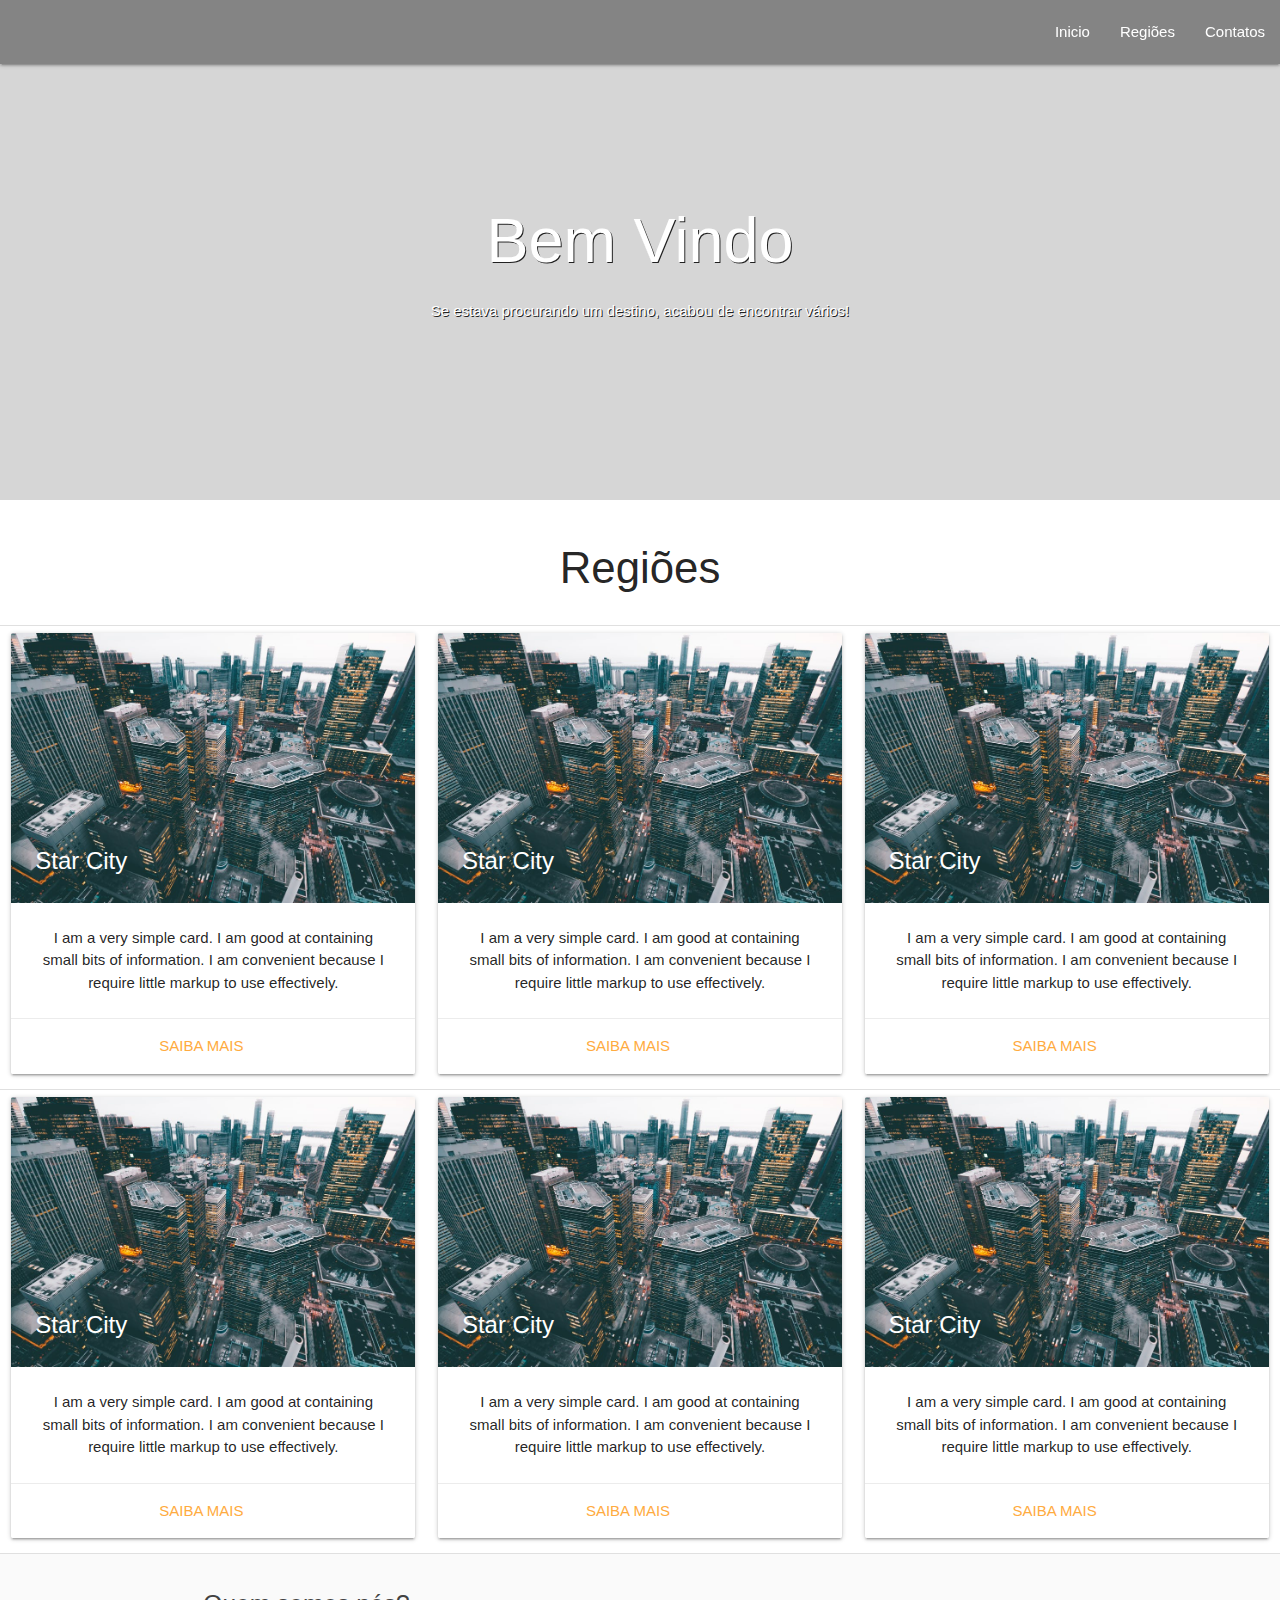
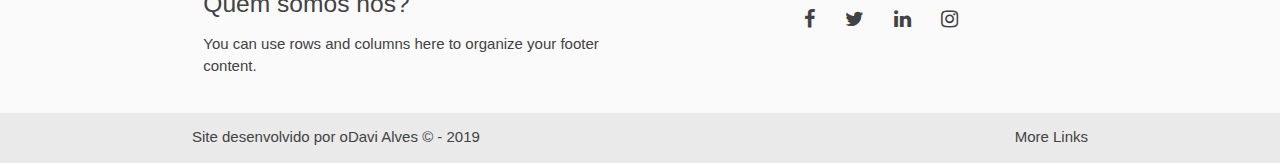
<file: Projeto-Final-Internet2/index.html>
<!DOCTYPE html>
<html lang="pt-br">

<head>
    <meta charset="UTF-8">
    <meta name="viewport" content="width=device-width, initial-scale=1.0">
    <link rel="stylesheet" href="../assets/css/style.css">
    <link rel="stylesheet" href="https://cdnjs.cloudflare.com/ajax/libs/materialize/1.0.0/css/materialize.min.css">
    <link rel="stylesheet" href="https://cdnjs.cloudflare.com/ajax/libs/font-awesome/4.7.0/css/font-awesome.min.css">
    <link href="https://fonts.googleapis.com/icon?family=Material+Icons" rel="stylesheet">
    <title>Projeto Final</title>
</head>

<body>
    <header id="inicio">
        <nav id="nav-menu" class="hide-on-med-and-down">
            <div class="nav-wrapper">
                <ul id="nav-mobile" class="right">
                    <li>
                        <a href="#!" onclick="smoothScrollBegin()">Inicio</a>
                    </li>
                    <li>
                        <a href="#!" onclick="smoothScrollRegion()">Regiões</a>
                    </li>
                    <li>
                        <a href="#!" onclick="smoothScrollContact()">Contatos</a>
                    </li>
                </ul>
            </div>
        </nav>
        <a id="sidenav-button" href="#" data-target="slide-out" class="sidenav-trigger hide-on-large-only">
            <i class="material-icons grey-text text-darken-3">menu</i>
        </a>
        <ul id="slide-out" class="sidenav">
            <li>
                <a href="#inicio">Inicio</a>
            </li>
            <li>
                <a href="#regioes">Regiões</a>
            </li>
            <li>
                <a href="#contato">Contatos</a>
            </li>
        </ul>
    </header>
    <section>
        <div id="top-img">
            <div class="txt center">
                <h1>Bem Vindo</h1>
                <p>Se estava procurando um destino, acabou de encontrar vários!</p>
            </div>
        </div>
        <div>
            <table id="regioes" class="centered">
                <thead>
                    <tr>
                        <th>
                            <h3>Regiões</h3>
                        </th>
                    </tr>
                </thead>

                <tbody>
                    <tr id="regions" class="row col s12">
                        <td class="col s12 m12 l4">
                            <div class="card">
                                <div class="card-image">
                                    <img src="../assets/img/carousel-img1.jpeg">
                                    <span id="lugar" class="card-title">Star City</span>
                                </div>
                                <div class="card-content">
                                    <p>I am a very simple card. I am good at containing small bits of information. I am
                                        convenient
                                        because I require little markup to use effectively.</p>
                                </div>
                                <div class="card-action">
                                    <a class="modal-trigger" href="#modal">Saiba mais</a>
                                    <div id="modal" class="modal">
                                        <div class="modal-content">
                                            <h5>Destinos para Star City</h5>
                                            <div id="shop1" class="card horizontal">
                                                <div class="card-image">
                                                    <img src="../assets/img/carousel-img2.jpeg" alt="">
                                                </div>
                                                <div class="card-stacked">
                                                    <div class="modal-content">
                                                        <h6>Parque de diversão</h6>
                                                        <p>Valor por pessoa: R$30</p>
                                                        <a class="btn" href="#!" onclick="shop1()">QUERO</a>
                                                    </div>
                                                    <div class="modal-footer">
                                                        <a id="btn-close1" class="btn-flat hide" href="#!" onclick="shop1close()">Fechar</a>
                                                    </div>
                                                </div>
                                            </div>
                                        </div>
                                        <div class="modal-content">
                                            <div id="shop2" class="card horizontal">
                                                <div class="card-image">
                                                    <img src="../assets/img/carousel-img2.jpeg" alt="">
                                                </div>
                                                <div class="card-stacked">
                                                    <div class="modal-content">
                                                        <h6>Evento Sertanejo</h6>
                                                        <p>Valor por pessoa: R$30</p>
                                                        <a class="btn" href="#!" onclick="shop2()">QUERO</a>
                                                    </div>
                                                    <div class="modal-footer">
                                                        <a id="btn-close2" class="btn-flat hide" href="#!" onclick="shop2close()">Fechar</a>
                                                    </div>
                                                </div>
                                            </div>
                                        </div>
                                        <div class="modal-content">
                                            <div id="shop3" class="card horizontal">
                                                <div class="card-image">
                                                    <img src="../assets/img/carousel-img2.jpeg" alt="">
                                                </div>
                                                <div class="card-stacked">
                                                    <div class="modal-content">
                                                        <h6>Amostra de Veiculos</h6>
                                                        <p>Valor por pessoa: R$30</p>
                                                        <a class="btn" href="#!" onclick="shop3()">QUERO</a>
                                                    </div>
                                                    <div class="modal-footer">
                                                        <a id="btn-close3" class="btn-flat hide" href="#!" onclick="shop3close()">Fechar</a>
                                                    </div>
                                                </div>
                                            </div>
                                            <ul id="ingressos" class="collapsible expandable hide">
                                                <li>
                                                    <div class="collapsible-header">
                                                        <i class="material-icons">star</i>Normal</div>
                                                    <div class="collapsible-body">
                                                        <span>
                                                            <a id="btn-card" href="#!" class="btn-flat">Crédito</a>
                                                            <a id="btn-card" href="#!" class="btn-flat">Débito</a>
                                                        </span>
                                                        <span id="card-form" class="hide">
                                                            <div class="row  valign-wrapper">
                                                                <form class="col s12">
                                                                    <div class="row">
                                                                        <div class="input-field col s12">
                                                                            <input id="name" type="text" class="validate">
                                                                            <label for="name">Nome</label>
                                                                        </div>
                                                                    </div>
                                                                    <div class="row">
                                                                        <div class="input-field col s12">
                                                                            <input id="mail" type="text" class="validate">
                                                                            <label for="mail">Email</label>
                                                                        </div>
                                                                    </div>
                                                                    <div class="row">
                                                                        <div class="input-field col s12">
                                                                            <input id="phone" type="text" class="validate">
                                                                            <label for="phone">Telefone</label>
                                                                        </div>
                                                                    </div>
                                                                    <div class="row">
                                                                        <div class="input-field col s10">
                                                                            <input id="card" type="text" class="validate">
                                                                            <label for="card">Numero do cartão</label>
                                                                        </div>
                                                                        <div class="input-field col s2">
                                                                            <input id="cvv" type="text" class="validate">
                                                                            <label for="cvv">CVV</label>
                                                                        </div>
                                                                    </div>
                                                                </form>
                                                            </div>
                                                        </span>
                                                    </div>
                                                </li>
                                                <li>
                                                    <div class="collapsible-header">
                                                        <i class="material-icons">star_half</i>Meia</div>
                                                    <div class="collapsible-body">
                                                        <span>Lorem ipsum dolor sit amet.</span>
                                                    </div>
                                                </li>
                                            </ul>
                                        </div>
                                        <div class="modal-footer">
                                            <a class="modal-close" href="#!">Fechar</a>
                                        </div>
                                    </div>
                                </div>
                            </div>
                        </td>
                        <td class="col s12 m12 l4">
                            <div class="card">
                                <div class="card-image">
                                    <img src="../assets/img/carousel-img1.jpeg">
                                    <span id="lugar" class="card-title">Star City</span>
                                </div>
                                <div class="card-content">
                                    <p>I am a very simple card. I am good at containing small bits of information. I am
                                        convenient because I require little markup to use effectively.</p>
                                </div>
                                <div class="card-action">
                                    <a class="modal-trigger" href="#modal">Saiba mais</a>
                                    <div id="modal" class="modal">
                                        <div class="modal-content">
                                            <h5>Destinos para Star City</h5>
                                            <div id="shop1" class="card horizontal">
                                                <div class="card-image">
                                                    <img src="../assets/img/carousel-img2.jpeg" alt="">
                                                </div>
                                                <div class="card-stacked">
                                                    <div class="modal-content">
                                                        <h6>Parque de diversão</h6>
                                                        <p>Valor por pessoa: R$30</p>
                                                        <a class="btn" href="#!" onclick="shop1()">QUERO</a>
                                                    </div>
                                                    <div class="modal-footer">
                                                        <a id="btn-close1" class="btn-flat hide" href="#!" onclick="shop1close()">Fechar</a>
                                                    </div>
                                                </div>
                                            </div>
                                        </div>
                                        <div class="modal-content">
                                            <div id="shop2" class="card horizontal">
                                                <div class="card-image">
                                                    <img src="../assets/img/carousel-img2.jpeg" alt="">
                                                </div>
                                                <div class="card-stacked">
                                                    <div class="modal-content">
                                                        <h6>Evento Sertanejo</h6>
                                                        <p>Valor por pessoa: R$30</p>
                                                        <a class="btn" href="#!" onclick="shop2()">QUERO</a>
                                                    </div>
                                                    <div class="modal-footer">
                                                        <a id="btn-close2" class="btn-flat hide" href="#!" onclick="shop2close()">Fechar</a>
                                                    </div>
                                                </div>
                                            </div>
                                        </div>
                                        <div class="modal-content">
                                            <div id="shop3" class="card horizontal">
                                                <div class="card-image">
                                                    <img src="../assets/img/carousel-img2.jpeg" alt="">
                                                </div>
                                                <div class="card-stacked">
                                                    <div class="modal-content">
                                                        <h6>Amostra de Veiculos</h6>
                                                        <p>Valor por pessoa: R$30</p>
                                                        <a class="btn" href="#!" onclick="shop3()">QUERO</a>
                                                    </div>
                                                    <div class="modal-footer">
                                                        <a id="btn-close3" class="btn-flat hide" href="#!" onclick="shop3close()">Fechar</a>
                                                    </div>
                                                </div>
                                            </div>
                                            <ul id="ingressos" class="collapsible expandable hide">
                                                <li>
                                                    <div class="collapsible-header">
                                                        <i class="material-icons">star</i>Normal</div>
                                                    <div class="collapsible-body">
                                                        <span>
                                                            <a id="btn-card" href="#!" class="btn-flat">Crédito</a>
                                                            <a id="btn-card" href="#!" class="btn-flat">Débito</a>
                                                        </span>
                                                        <span id="card-form" class="hide">
                                                            <div class="row  valign-wrapper">
                                                                <form class="col s12">
                                                                    <div class="row">
                                                                        <div class="input-field col s12">
                                                                            <input id="name" type="text" class="validate">
                                                                            <label for="name">Nome</label>
                                                                        </div>
                                                                    </div>
                                                                    <div class="row">
                                                                        <div class="input-field col s12">
                                                                            <input id="mail" type="text" class="validate">
                                                                            <label for="mail">Email</label>
                                                                        </div>
                                                                    </div>
                                                                    <div class="row">
                                                                        <div class="input-field col s12">
                                                                            <input id="phone" type="text" class="validate">
                                                                            <label for="phone">Telefone</label>
                                                                        </div>
                                                                    </div>
                                                                    <div class="row">
                                                                        <div class="input-field col s10">
                                                                            <input id="card" type="text" class="validate">
                                                                            <label for="card">Numero do cartão</label>
                                                                        </div>
                                                                        <div class="input-field col s2">
                                                                            <input id="cvv" type="text" class="validate">
                                                                            <label for="cvv">CVV</label>
                                                                        </div>
                                                                    </div>
                                                                </form>
                                                            </div>
                                                        </span>
                                                    </div>
                                                </li>
                                                <li>
                                                    <div class="collapsible-header">
                                                        <i class="material-icons">star_half</i>Meia</div>
                                                    <div class="collapsible-body">
                                                        <span>Lorem ipsum dolor sit amet.</span>
                                                    </div>
                                                </li>
                                            </ul>
                                        </div>
                                        <div class="modal-footer">
                                            <a class="modal-close" href="#!">Fechar</a>
                                        </div>
                                    </div>
                                </div>
                            </div>
                        </td>
                        <td class="col s12 m12 l4">
                            <div class="card">
                                <div class="card-image">
                                    <img src="../assets/img/carousel-img1.jpeg">
                                    <span id="lugar" class="card-title">Star City</span>
                                </div>
                                <div class="card-content">
                                    <p>I am a very simple card. I am good at containing small bits of information. I
                                        am convenient because I require little markup to use effectively.</p>
                                </div>
                                <div class="card-action">
                                    <a class="modal-trigger" href="#modal">Saiba mais</a>
                                    <div id="modal" class="modal">
                                        <div class="modal-content">
                                            <h5>Destinos para Star City</h5>
                                            <div id="shop1" class="card horizontal">
                                                <div class="card-image">
                                                    <img src="../assets/img/carousel-img2.jpeg" alt="">
                                                </div>
                                                <div class="card-stacked">
                                                    <div class="modal-content">
                                                        <h6>Parque de diversão</h6>
                                                        <p>Valor por pessoa: R$30</p>
                                                        <a class="btn" href="#!" onclick="shop1()">QUERO</a>
                                                    </div>
                                                    <div class="modal-footer">
                                                        <a id="btn-close1" class="btn-flat hide" href="#!" onclick="shop1close()">Fechar</a>
                                                    </div>
                                                </div>
                                            </div>
                                        </div>
                                        <div class="modal-content">
                                            <div id="shop2" class="card horizontal">
                                                <div class="card-image">
                                                    <img src="../assets/img/carousel-img2.jpeg" alt="">
                                                </div>
                                                <div class="card-stacked">
                                                    <div class="modal-content">
                                                        <h6>Evento Sertanejo</h6>
                                                        <p>Valor por pessoa: R$30</p>
                                                        <a class="btn" href="#!" onclick="shop2()">QUERO</a>
                                                    </div>
                                                    <div class="modal-footer">
                                                        <a id="btn-close2" class="btn-flat hide" href="#!" onclick="shop2close()">Fechar</a>
                                                    </div>
                                                </div>
                                            </div>
                                        </div>
                                        <div class="modal-content">
                                            <div id="shop3" class="card horizontal">
                                                <div class="card-image">
                                                    <img src="../assets/img/carousel-img2.jpeg" alt="">
                                                </div>
                                                <div class="card-stacked">
                                                    <div class="modal-content">
                                                        <h6>Amostra de Veiculos</h6>
                                                        <p>Valor por pessoa: R$30</p>
                                                        <a class="btn" href="#!" onclick="shop3()">QUERO</a>
                                                    </div>
                                                    <div class="modal-footer">
                                                        <a id="btn-close3" class="btn-flat hide" href="#!" onclick="shop3close()">Fechar</a>
                                                    </div>
                                                </div>
                                            </div>
                                            <ul id="ingressos" class="collapsible expandable hide">
                                                <li>
                                                    <div class="collapsible-header">
                                                        <i class="material-icons">star</i>Normal</div>
                                                    <div class="collapsible-body">
                                                        <span>
                                                            <a id="btn-card" href="#!" class="btn-flat">Crédito</a>
                                                            <a id="btn-card" href="#!" class="btn-flat">Débito</a>
                                                        </span>
                                                        <span id="card-form" class="hide">
                                                            <div class="row  valign-wrapper">
                                                                <form class="col s12">
                                                                    <div class="row">
                                                                        <div class="input-field col s12">
                                                                            <input id="name" type="text" class="validate">
                                                                            <label for="name">Nome</label>
                                                                        </div>
                                                                    </div>
                                                                    <div class="row">
                                                                        <div class="input-field col s12">
                                                                            <input id="mail" type="text" class="validate">
                                                                            <label for="mail">Email</label>
                                                                        </div>
                                                                    </div>
                                                                    <div class="row">
                                                                        <div class="input-field col s12">
                                                                            <input id="phone" type="text" class="validate">
                                                                            <label for="phone">Telefone</label>
                                                                        </div>
                                                                    </div>
                                                                    <div class="row">
                                                                        <div class="input-field col s10">
                                                                            <input id="card" type="text" class="validate">
                                                                            <label for="card">Numero do cartão</label>
                                                                        </div>
                                                                        <div class="input-field col s2">
                                                                            <input id="cvv" type="text" class="validate">
                                                                            <label for="cvv">CVV</label>
                                                                        </div>
                                                                    </div>
                                                                </form>
                                                            </div>
                                                        </span>
                                                    </div>
                                                </li>
                                                <li>
                                                    <div class="collapsible-header">
                                                        <i class="material-icons">star_half</i>Meia</div>
                                                    <div class="collapsible-body">
                                                        <span>Lorem ipsum dolor sit amet.</span>
                                                    </div>
                                                </li>
                                            </ul>
                                        </div>
                                        <div class="modal-footer">
                                            <a class="modal-close" href="#!">Fechar</a>
                                        </div>
                                    </div>
                                </div>
                            </div>
                        </td>
                    </tr>
                    <tr class="row col s12">
                        <td class="col s12 m12 l4">
                            <div class="card">
                                <div class="card-image">
                                    <img src="../assets/img/carousel-img1.jpeg">
                                    <span id="lugar" class="card-title">Star City</span>
                                </div>
                                <div class="card-content">
                                    <p>I am a very simple card. I am good at containing small bits of information. I am
                                        convenient because I require little markup to use effectively.</p>
                                </div>
                                <div class="card-action">
                                    <a class="modal-trigger" href="#modal">Saiba mais</a>
                                    <div id="modal" class="modal">
                                        <div class="modal-content">
                                            <h5>Destinos para Star City</h5>
                                            <div id="shop1" class="card horizontal">
                                                <div class="card-image">
                                                    <img src="../assets/img/carousel-img2.jpeg" alt="">
                                                </div>
                                                <div class="card-stacked">
                                                    <div class="modal-content">
                                                        <h6>Parque de diversão</h6>
                                                        <p>Valor por pessoa: R$30</p>
                                                        <a class="btn" href="#!" onclick="shop1()">QUERO</a>
                                                    </div>
                                                    <div class="modal-footer">
                                                        <a id="btn-close1" class="btn-flat hide" href="#!" onclick="shop1close()">Fechar</a>
                                                    </div>
                                                </div>
                                            </div>
                                        </div>
                                        <div class="modal-content">
                                            <div id="shop2" class="card horizontal">
                                                <div class="card-image">
                                                    <img src="../assets/img/carousel-img2.jpeg" alt="">
                                                </div>
                                                <div class="card-stacked">
                                                    <div class="modal-content">
                                                        <h6>Evento Sertanejo</h6>
                                                        <p>Valor por pessoa: R$30</p>
                                                        <a class="btn" href="#!" onclick="shop2()">QUERO</a>
                                                    </div>
                                                    <div class="modal-footer">
                                                        <a id="btn-close2" class="btn-flat hide" href="#!" onclick="shop2close()">Fechar</a>
                                                    </div>
                                                </div>
                                            </div>
                                        </div>
                                        <div class="modal-content">
                                            <div id="shop3" class="card horizontal">
                                                <div class="card-image">
                                                    <img src="../assets/img/carousel-img2.jpeg" alt="">
                                                </div>
                                                <div class="card-stacked">
                                                    <div class="modal-content">
                                                        <h6>Amostra de Veiculos</h6>
                                                        <p>Valor por pessoa: R$30</p>
                                                        <a class="btn" href="#!" onclick="shop3()">QUERO</a>
                                                    </div>
                                                    <div class="modal-footer">
                                                        <a id="btn-close3" class="btn-flat hide" href="#!" onclick="shop3close()">Fechar</a>
                                                    </div>
                                                </div>
                                            </div>
                                            <ul id="ingressos" class="collapsible expandable hide">
                                                <li>
                                                    <div class="collapsible-header">
                                                        <i class="material-icons">star</i>Normal</div>
                                                    <div class="collapsible-body">
                                                        <span>
                                                            <a id="btn-card" href="#!" class="btn-flat">Crédito</a>
                                                            <a id="btn-card" href="#!" class="btn-flat">Débito</a>
                                                        </span>
                                                        <span id="card-form" class="hide">
                                                            <div class="row  valign-wrapper">
                                                                <form class="col s12">
                                                                    <div class="row">
                                                                        <div class="input-field col s12">
                                                                            <input id="name" type="text" class="validate">
                                                                            <label for="name">Nome</label>
                                                                        </div>
                                                                    </div>
                                                                    <div class="row">
                                                                        <div class="input-field col s12">
                                                                            <input id="mail" type="text" class="validate">
                                                                            <label for="mail">Email</label>
                                                                        </div>
                                                                    </div>
                                                                    <div class="row">
                                                                        <div class="input-field col s12">
                                                                            <input id="phone" type="text" class="validate">
                                                                            <label for="phone">Telefone</label>
                                                                        </div>
                                                                    </div>
                                                                    <div class="row">
                                                                        <div class="input-field col s10">
                                                                            <input id="card" type="text" class="validate">
                                                                            <label for="card">Numero do cartão</label>
                                                                        </div>
                                                                        <div class="input-field col s2">
                                                                            <input id="cvv" type="text" class="validate">
                                                                            <label for="cvv">CVV</label>
                                                                        </div>
                                                                    </div>
                                                                </form>
                                                            </div>
                                                        </span>
                                                    </div>
                                                </li>
                                                <li>
                                                    <div class="collapsible-header">
                                                        <i class="material-icons">star_half</i>Meia</div>
                                                    <div class="collapsible-body">
                                                        <span>Lorem ipsum dolor sit amet.</span>
                                                    </div>
                                                </li>
                                            </ul>
                                        </div>
                                        <div class="modal-footer">
                                            <a class="modal-close" href="#!">Fechar</a>
                                        </div>
                                    </div>
                                </div>
                            </div>
                        </td>
                        <td class="col s12 m12 l4">
                            <div class="card">
                                <div class="card-image">
                                    <img src="../assets/img/carousel-img1.jpeg">
                                    <span id="lugar" class="card-title">Star City</span>
                                </div>
                                <div class="card-content">
                                    <p>I am a very simple card. I am good at containing small bits of information. I
                                        am convenient because I require little markup to use effectively.</p>
                                </div>
                                <div class="card-action">
                                    <a class="modal-trigger" href="#modal">Saiba mais</a>
                                    <div id="modal" class="modal">
                                        <div class="modal-content">
                                            <h5>Destinos para Star City</h5>
                                            <div id="shop1" class="card horizontal">
                                                <div class="card-image">
                                                    <img src="../assets/img/carousel-img2.jpeg" alt="">
                                                </div>
                                                <div class="card-stacked">
                                                    <div class="modal-content">
                                                        <h6>Parque de diversão</h6>
                                                        <p>Valor por pessoa: R$30</p>
                                                        <a class="btn" href="#!" onclick="shop1()">QUERO</a>
                                                    </div>
                                                    <div class="modal-footer">
                                                        <a id="btn-close1" class="btn-flat hide" href="#!" onclick="shop1close()">Fechar</a>
                                                    </div>
                                                </div>
                                            </div>
                                        </div>
                                        <div class="modal-content">
                                            <div id="shop2" class="card horizontal">
                                                <div class="card-image">
                                                    <img src="../assets/img/carousel-img2.jpeg" alt="">
                                                </div>
                                                <div class="card-stacked">
                                                    <div class="modal-content">
                                                        <h6>Evento Sertanejo</h6>
                                                        <p>Valor por pessoa: R$30</p>
                                                        <a class="btn" href="#!" onclick="shop2()">QUERO</a>
                                                    </div>
                                                    <div class="modal-footer">
                                                        <a id="btn-close2" class="btn-flat hide" href="#!" onclick="shop2close()">Fechar</a>
                                                    </div>
                                                </div>
                                            </div>
                                        </div>
                                        <div class="modal-content">
                                            <div id="shop3" class="card horizontal">
                                                <div class="card-image">
                                                    <img src="../assets/img/carousel-img2.jpeg" alt="">
                                                </div>
                                                <div class="card-stacked">
                                                    <div class="modal-content">
                                                        <h6>Amostra de Veiculos</h6>
                                                        <p>Valor por pessoa: R$30</p>
                                                        <a class="btn" href="#!" onclick="shop3()">QUERO</a>
                                                    </div>
                                                    <div class="modal-footer">
                                                        <a id="btn-close3" class="btn-flat hide" href="#!" onclick="shop3close()">Fechar</a>
                                                    </div>
                                                </div>
                                            </div>
                                            <ul id="ingressos" class="collapsible expandable hide">
                                                <li>
                                                    <div class="collapsible-header">
                                                        <i class="material-icons">star</i>Normal</div>
                                                    <div class="collapsible-body">
                                                        <span>
                                                            <a id="btn-card" href="#!" class="btn-flat">Crédito</a>
                                                            <a id="btn-card" href="#!" class="btn-flat">Débito</a>
                                                        </span>
                                                        <span id="card-form" class="hide">
                                                            <div class="row  valign-wrapper">
                                                                <form class="col s12">
                                                                    <div class="row">
                                                                        <div class="input-field col s12">
                                                                            <input id="name" type="text" class="validate">
                                                                            <label for="name">Nome</label>
                                                                        </div>
                                                                    </div>
                                                                    <div class="row">
                                                                        <div class="input-field col s12">
                                                                            <input id="mail" type="text" class="validate">
                                                                            <label for="mail">Email</label>
                                                                        </div>
                                                                    </div>
                                                                    <div class="row">
                                                                        <div class="input-field col s12">
                                                                            <input id="phone" type="text" class="validate">
                                                                            <label for="phone">Telefone</label>
                                                                        </div>
                                                                    </div>
                                                                    <div class="row">
                                                                        <div class="input-field col s10">
                                                                            <input id="card" type="text" class="validate">
                                                                            <label for="card">Numero do cartão</label>
                                                                        </div>
                                                                        <div class="input-field col s2">
                                                                            <input id="cvv" type="text" class="validate">
                                                                            <label for="cvv">CVV</label>
                                                                        </div>
                                                                    </div>
                                                                </form>
                                                            </div>
                                                        </span>
                                                    </div>
                                                </li>
                                                <li>
                                                    <div class="collapsible-header">
                                                        <i class="material-icons">star_half</i>Meia</div>
                                                    <div class="collapsible-body">
                                                        <span>Lorem ipsum dolor sit amet.</span>
                                                    </div>
                                                </li>
                                            </ul>
                                        </div>
                                        <div class="modal-footer">
                                            <a class="modal-close" href="#!">Fechar</a>
                                        </div>
                                    </div>
                                </div>
                            </div>
                        </td>
                        <td class="col s12 m12 l4">
                            <div class="card">
                                <div class="card-image">
                                    <img src="../assets/img/carousel-img1.jpeg">
                                    <span id="lugar" class="card-title">Star City</span>
                                </div>
                                <div class="card-content">
                                    <p>I am a very simple card. I am good at containing small bits of information.
                                        I am convenient because I require little markup to use effectively.</p>
                                </div>
                                <div class="card-action">
                                    <a class="modal-trigger" href="#modal">Saiba mais</a>
                                    <div id="modal" class="modal">
                                        <div class="modal-content">
                                            <h5>Destinos para Star City</h5>
                                            <div id="shop1" class="card horizontal">
                                                <div class="card-image">
                                                    <img src="../assets/img/carousel-img2.jpeg" alt="">
                                                </div>
                                                <div class="card-stacked">
                                                    <div class="modal-content">
                                                        <h6>Parque de diversão</h6>
                                                        <p>Valor por pessoa: R$30</p>
                                                        <a class="btn" href="#!" onclick="shop1()">QUERO</a>
                                                    </div>
                                                    <div class="modal-footer">
                                                        <a id="btn-close1" class="btn-flat hide" href="#!" onclick="shop1close()">Fechar</a>
                                                    </div>
                                                </div>
                                            </div>
                                        </div>
                                        <div class="modal-content">
                                            <div id="shop2" class="card horizontal">
                                                <div class="card-image">
                                                    <img src="../assets/img/carousel-img2.jpeg" alt="">
                                                </div>
                                                <div class="card-stacked">
                                                    <div class="modal-content">
                                                        <h6>Evento Sertanejo</h6>
                                                        <p>Valor por pessoa: R$30</p>
                                                        <a class="btn" href="#!" onclick="shop2()">QUERO</a>
                                                    </div>
                                                    <div class="modal-footer">
                                                        <a id="btn-close2" class="btn-flat hide" href="#!" onclick="shop2close()">Fechar</a>
                                                    </div>
                                                </div>
                                            </div>
                                        </div>
                                        <div class="modal-content">
                                            <div id="shop3" class="card horizontal">
                                                <div class="card-image">
                                                    <img src="../assets/img/carousel-img2.jpeg" alt="">
                                                </div>
                                                <div class="card-stacked">
                                                    <div class="modal-content">
                                                        <h6>Amostra de Veiculos</h6>
                                                        <p>Valor por pessoa: R$30</p>
                                                        <a class="btn" href="#!" onclick="shop3()">QUERO</a>
                                                    </div>
                                                    <div class="modal-footer">
                                                        <a id="btn-close3" class="btn-flat hide" href="#!" onclick="shop3close()">Fechar</a>
                                                    </div>
                                                </div>
                                            </div>
                                            <ul id="ingressos" class="collapsible expandable hide">
                                                <li>
                                                    <div class="collapsible-header">
                                                        <i class="material-icons">star</i>Normal</div>
                                                    <div class="collapsible-body">
                                                        <span>
                                                            <a id="btn-card" href="#!" class="btn-flat">Crédito</a>
                                                            <a id="btn-card" href="#!" class="btn-flat">Débito</a>
                                                        </span>
                                                        <span id="card-form" class="hide">
                                                            <div class="row  valign-wrapper">
                                                                <form class="col s12">
                                                                    <div class="row">
                                                                        <div class="input-field col s12">
                                                                            <input id="name" type="text" class="validate">
                                                                            <label for="name">Nome</label>
                                                                        </div>
                                                                    </div>
                                                                    <div class="row">
                                                                        <div class="input-field col s12">
                                                                            <input id="mail" type="text" class="validate">
                                                                            <label for="mail">Email</label>
                                                                        </div>
                                                                    </div>
                                                                    <div class="row">
                                                                        <div class="input-field col s12">
                                                                            <input id="phone" type="text" class="validate">
                                                                            <label for="phone">Telefone</label>
                                                                        </div>
                                                                    </div>
                                                                    <div class="row">
                                                                        <div class="input-field col s10">
                                                                            <input id="card" type="text" class="validate">
                                                                            <label for="card">Numero do cartão</label>
                                                                        </div>
                                                                        <div class="input-field col s2">
                                                                            <input id="cvv" type="text" class="validate">
                                                                            <label for="cvv">CVV</label>
                                                                        </div>
                                                                    </div>
                                                                </form>
                                                            </div>
                                                        </span>
                                                    </div>
                                                </li>
                                                <li>
                                                    <div class="collapsible-header">
                                                        <i class="material-icons">star_half</i>Meia</div>
                                                    <div class="collapsible-body">
                                                        <span>Lorem ipsum dolor sit amet.</span>
                                                    </div>
                                                </li>
                                            </ul>
                                        </div>
                                        <div class="modal-footer">
                                            <a class="modal-close" href="#!">Fechar</a>
                                        </div>
                                    </div>
                                </div>
                            </div>
                        </td>
                    </tr>
                </tbody>
            </table>
        </div>
    </section>
    <footer class="page-footer">
        <div class="container">
            <div class="row">
                <div class="col l6 s12">
                    <h5 class="grey-text text-darken-3">Quem somos nós?</h5>
                    <p class="grey-text text-darken-3">You can use rows and columns here to organize your footer
                        content.</p>
                </div>
                <div class="col l4 offset-l2 s12">
                    <ul id="social-media-footer" class="row valign-wrapper">
                        <li>
                            <a class="grey-text text-darken-3 fa fa-facebook" href="#!"></a>
                        </li>
                        <li>
                            <a class="grey-text text-darken-3 fa fa-twitter" href="#!"></a>
                        </li>
                        <li>
                            <a class="grey-text text-darken-3 fa fa-linkedin" href="#!"></a>
                        </li>
                        <li>
                            <a class="grey-text text-darken-3 fa fa-instagram" href="#!"></a>
                        </li>
                    </ul>
                </div>
            </div>
        </div>
        <div class="footer-copyright">
            <div class="container grey-text text-darken-3">
                Site desenvolvido por oDavi Alves © - 2019
                <a id="contato" class="grey-text text-darken-3 right" href="#!">More Links</a>
            </div>
        </div>
    </footer>
    <script src="https://cdnjs.cloudflare.com/ajax/libs/jquery/2.2.4/jquery.min.js"></script>
    <script src="https://cdnjs.cloudflare.com/ajax/libs/materialize/1.0.0/js/materialize.min.js"></script>
    <script src="../assets/js/main.js"></script>
</body>

</html>
</file>
<file: assets/css/style.css>
#top-img{
    height: 500px !important;
    background-color: rgba(50,50,50,0.2);
    background-image: url("https://images.pexels.com/photos/7919/pexels-photo.jpg?auto=compress&cs=tinysrgb&dpr=2&h=650&w=940");
    background-repeat: no-repeat;
    background-size: cover;
}
#nav-menu{
    background-color: rgb(50,50,50,0.5);
    position: absolute;
    z-index: 1;
    position: fixed;
}
#nav-menu a:hover{
    border-bottom: 2px solid #fafafa;
    z-index: 1;
}
#sidenav-button{
    z-index: 1;
    position: fixed;
    font-size: 30px;
}
#social-media-footer li{
    padding: 5%;
    font-size: 20px;
}
#regions{
    overflow: hidden;
}
.txt{
    z-index: 0;
    position: absolute;
    margin-top: 64px;
    color: white;
    text-shadow: 1px 1px #212121;
    width: 100%;
    height: 100%;
    padding: 100px;
}
.page-footer{
    background-color: #fafafa !important;
}
.hide{
    display: none !important;
}
</file>
